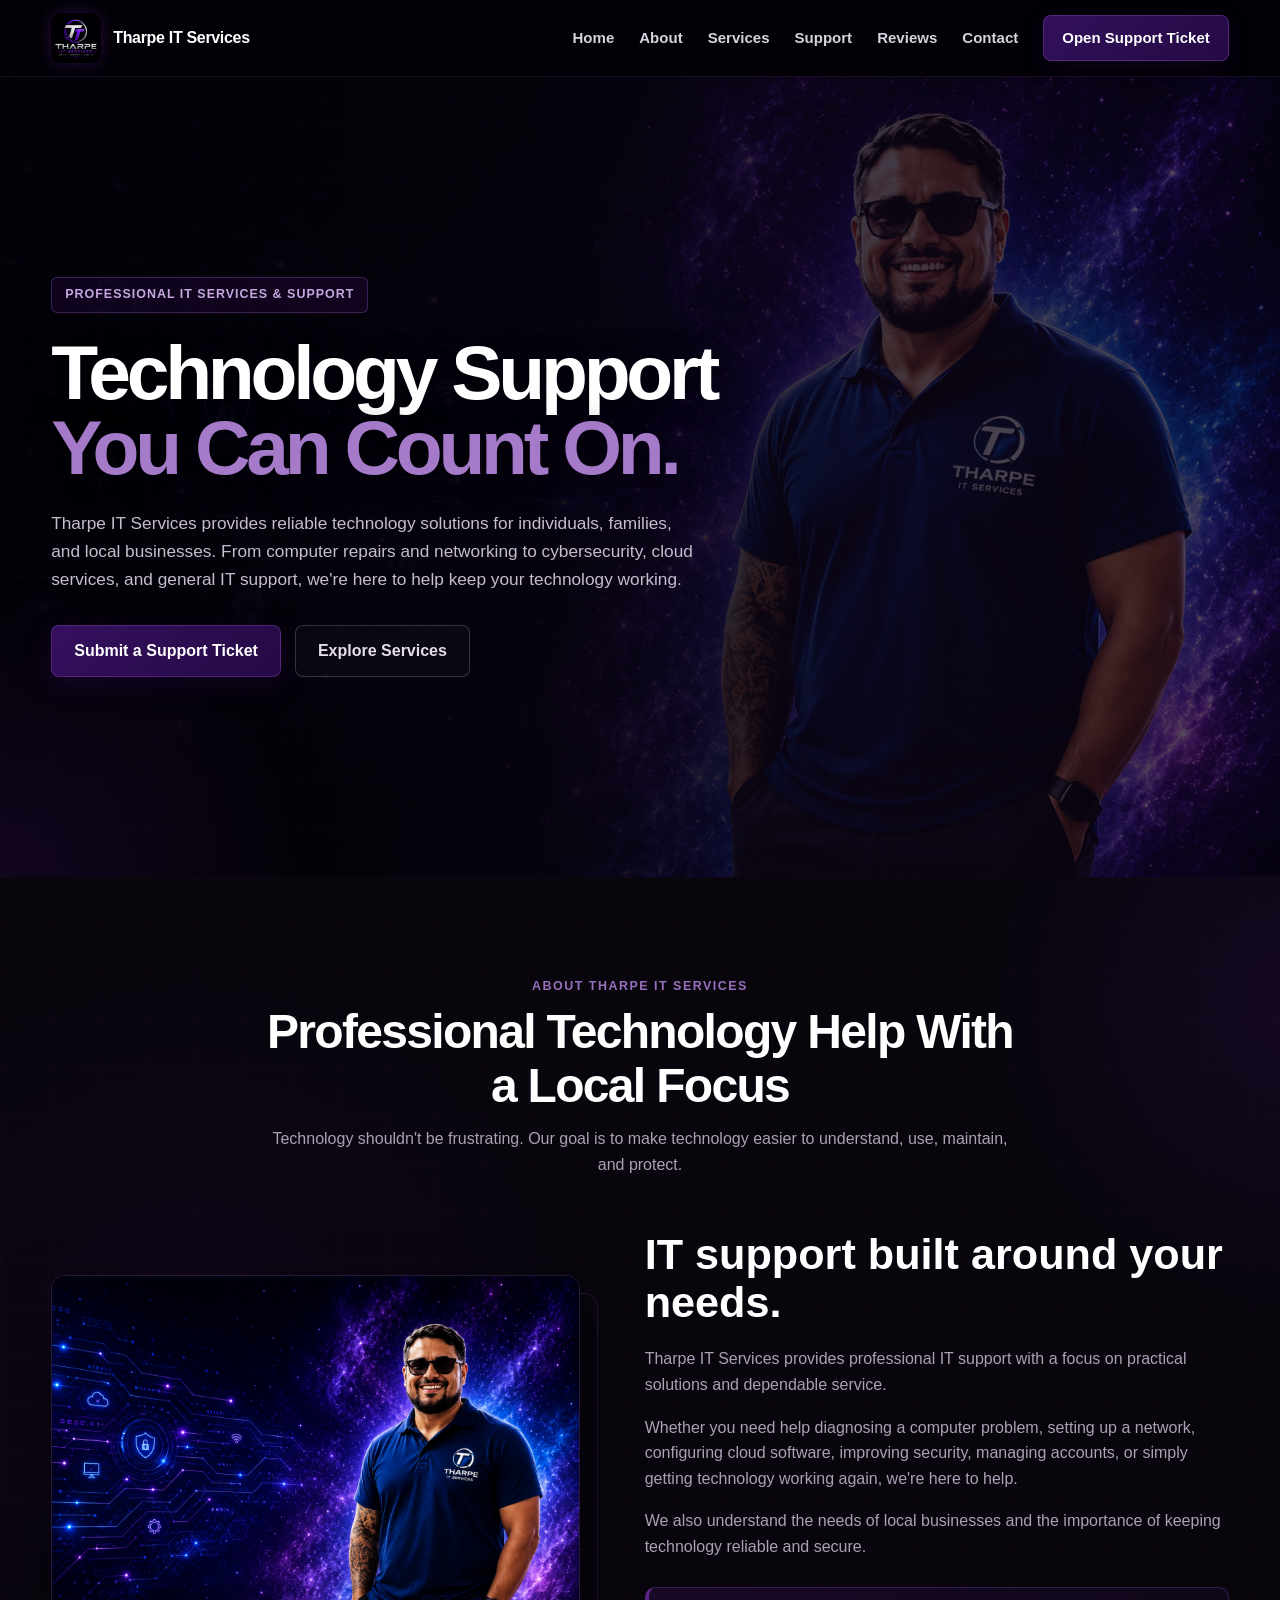
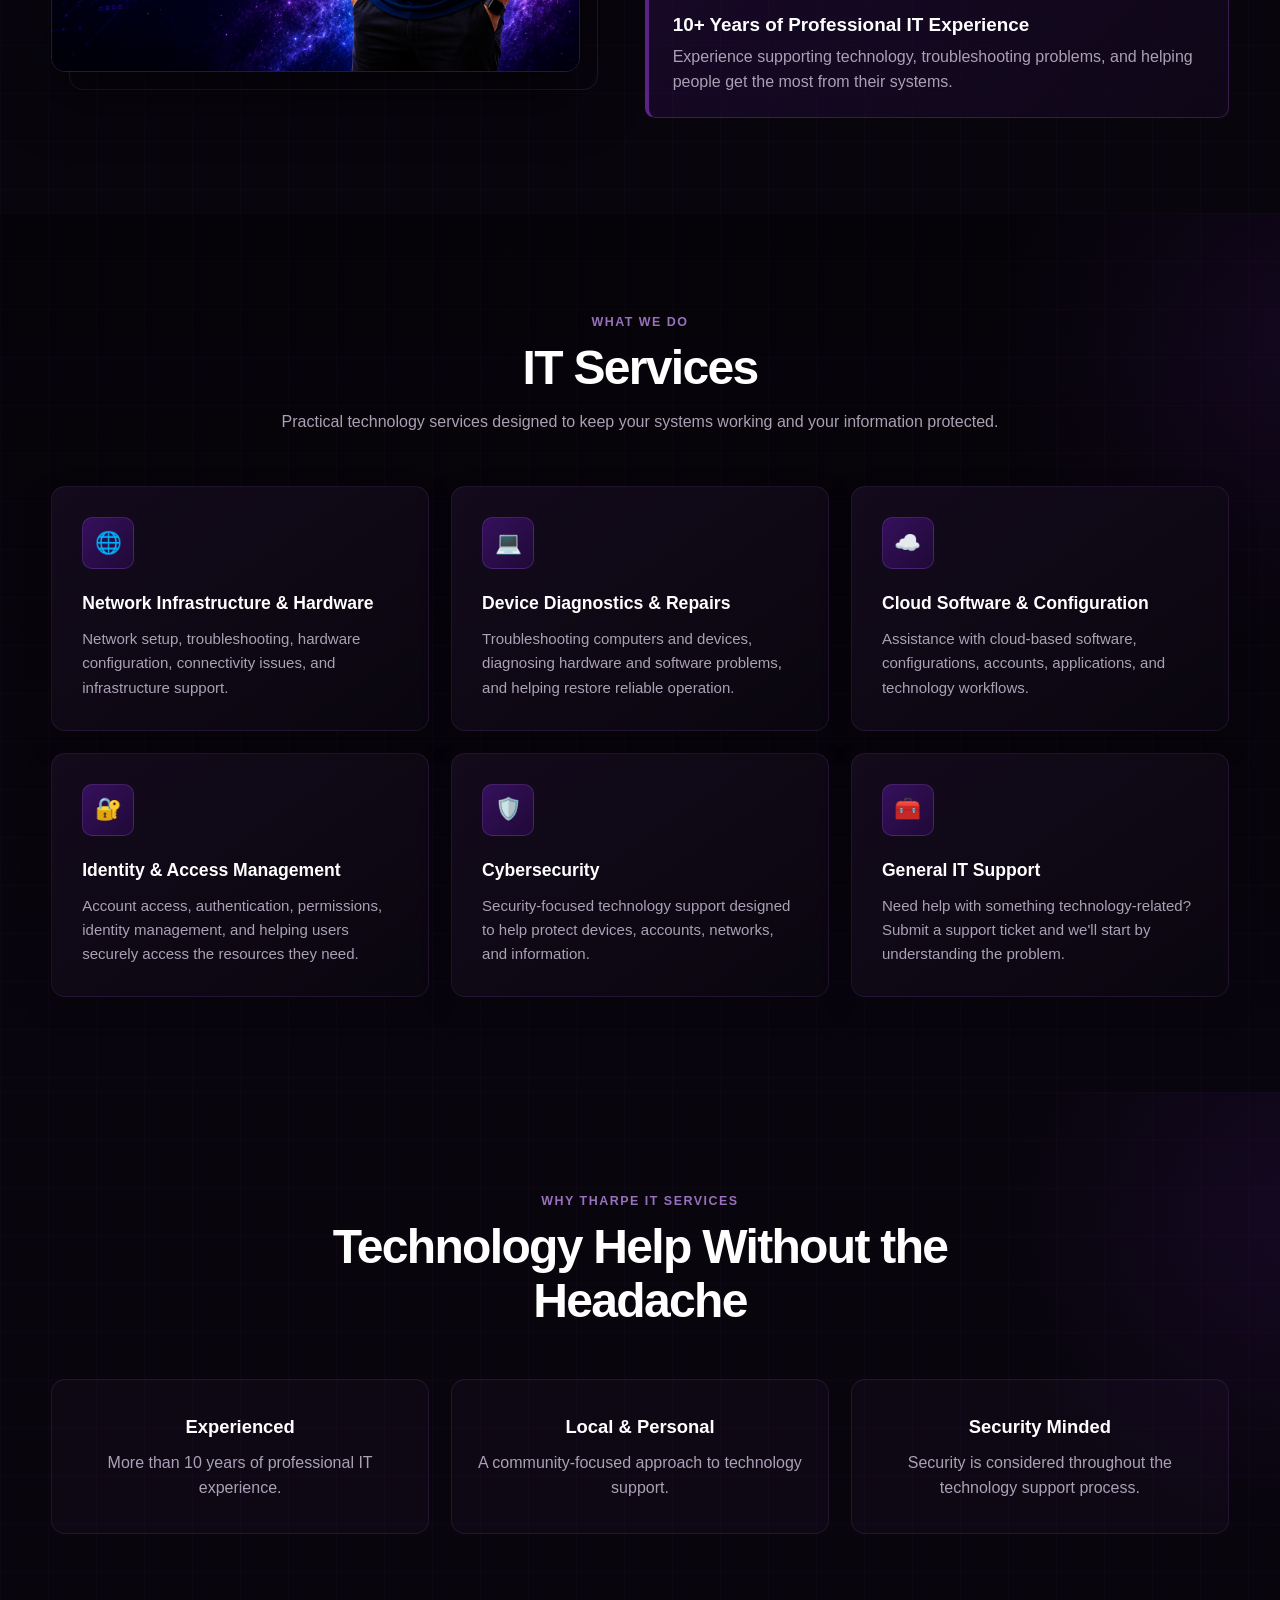
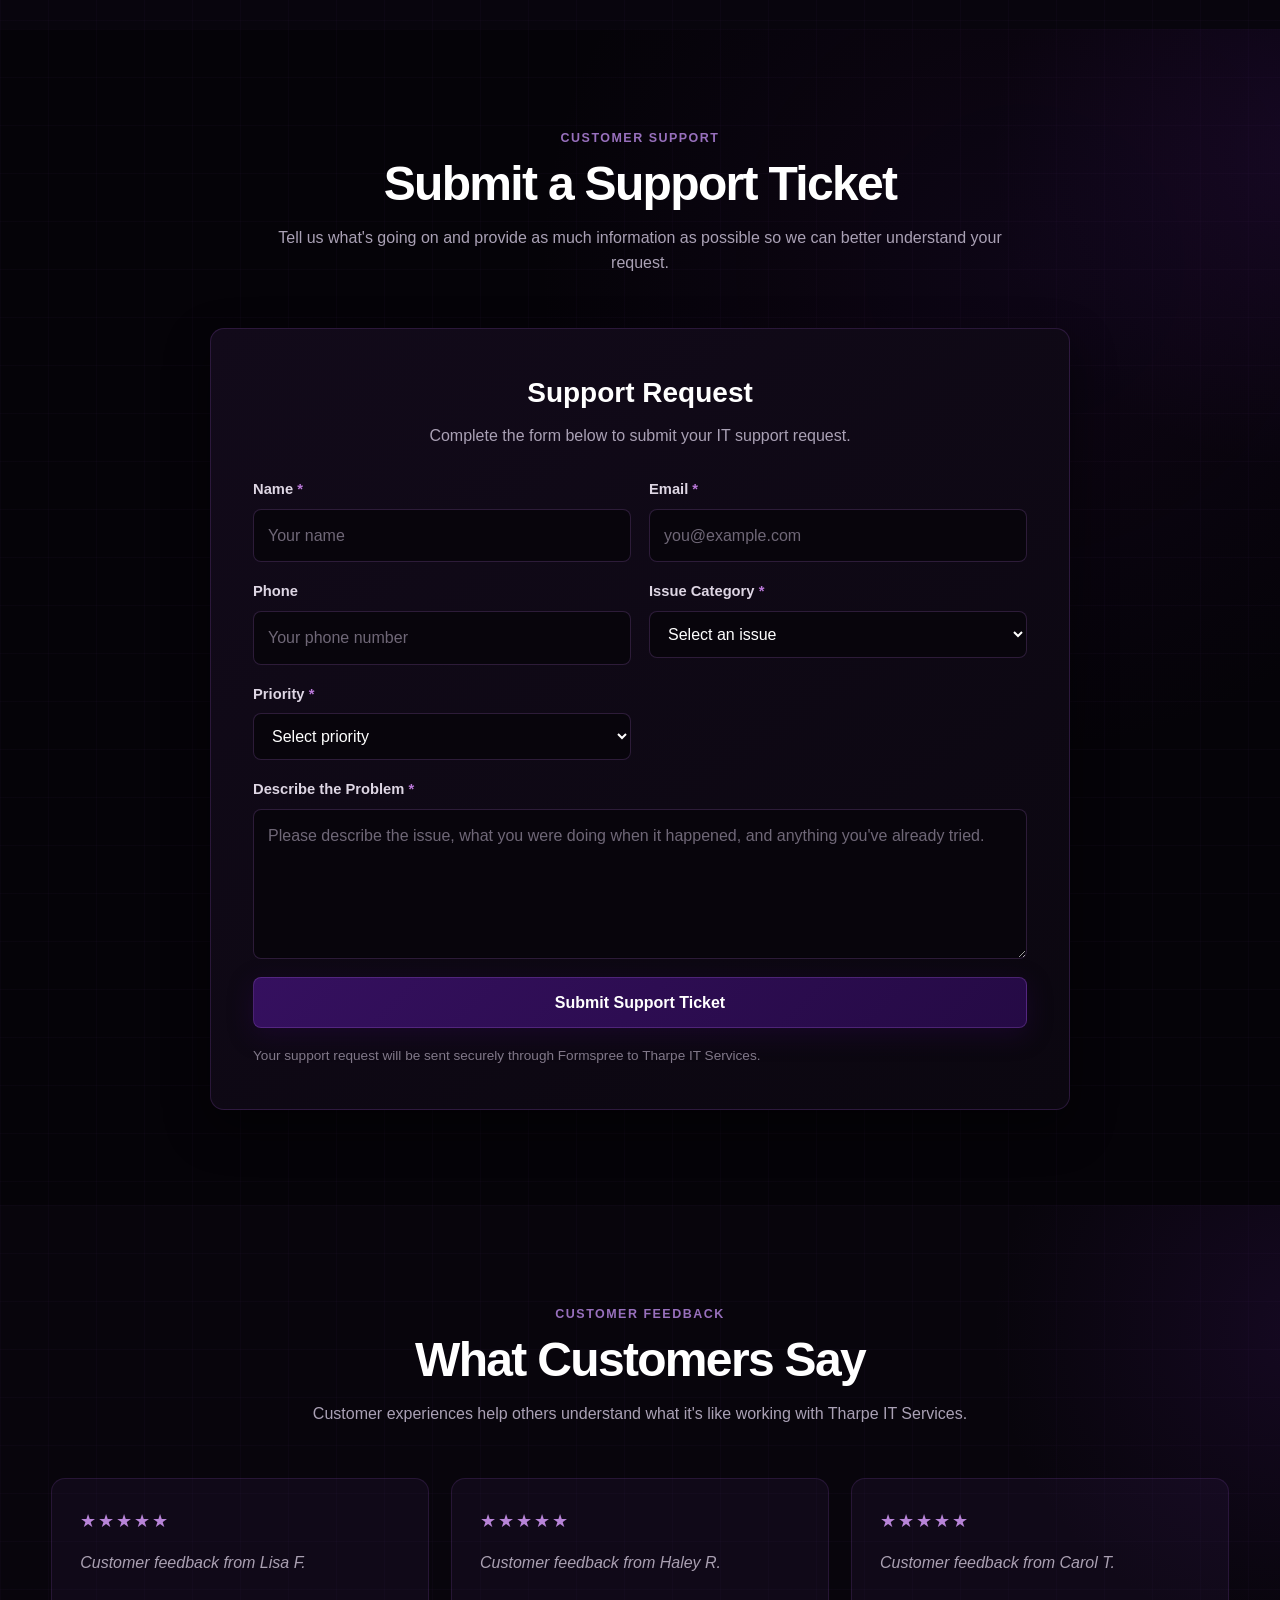
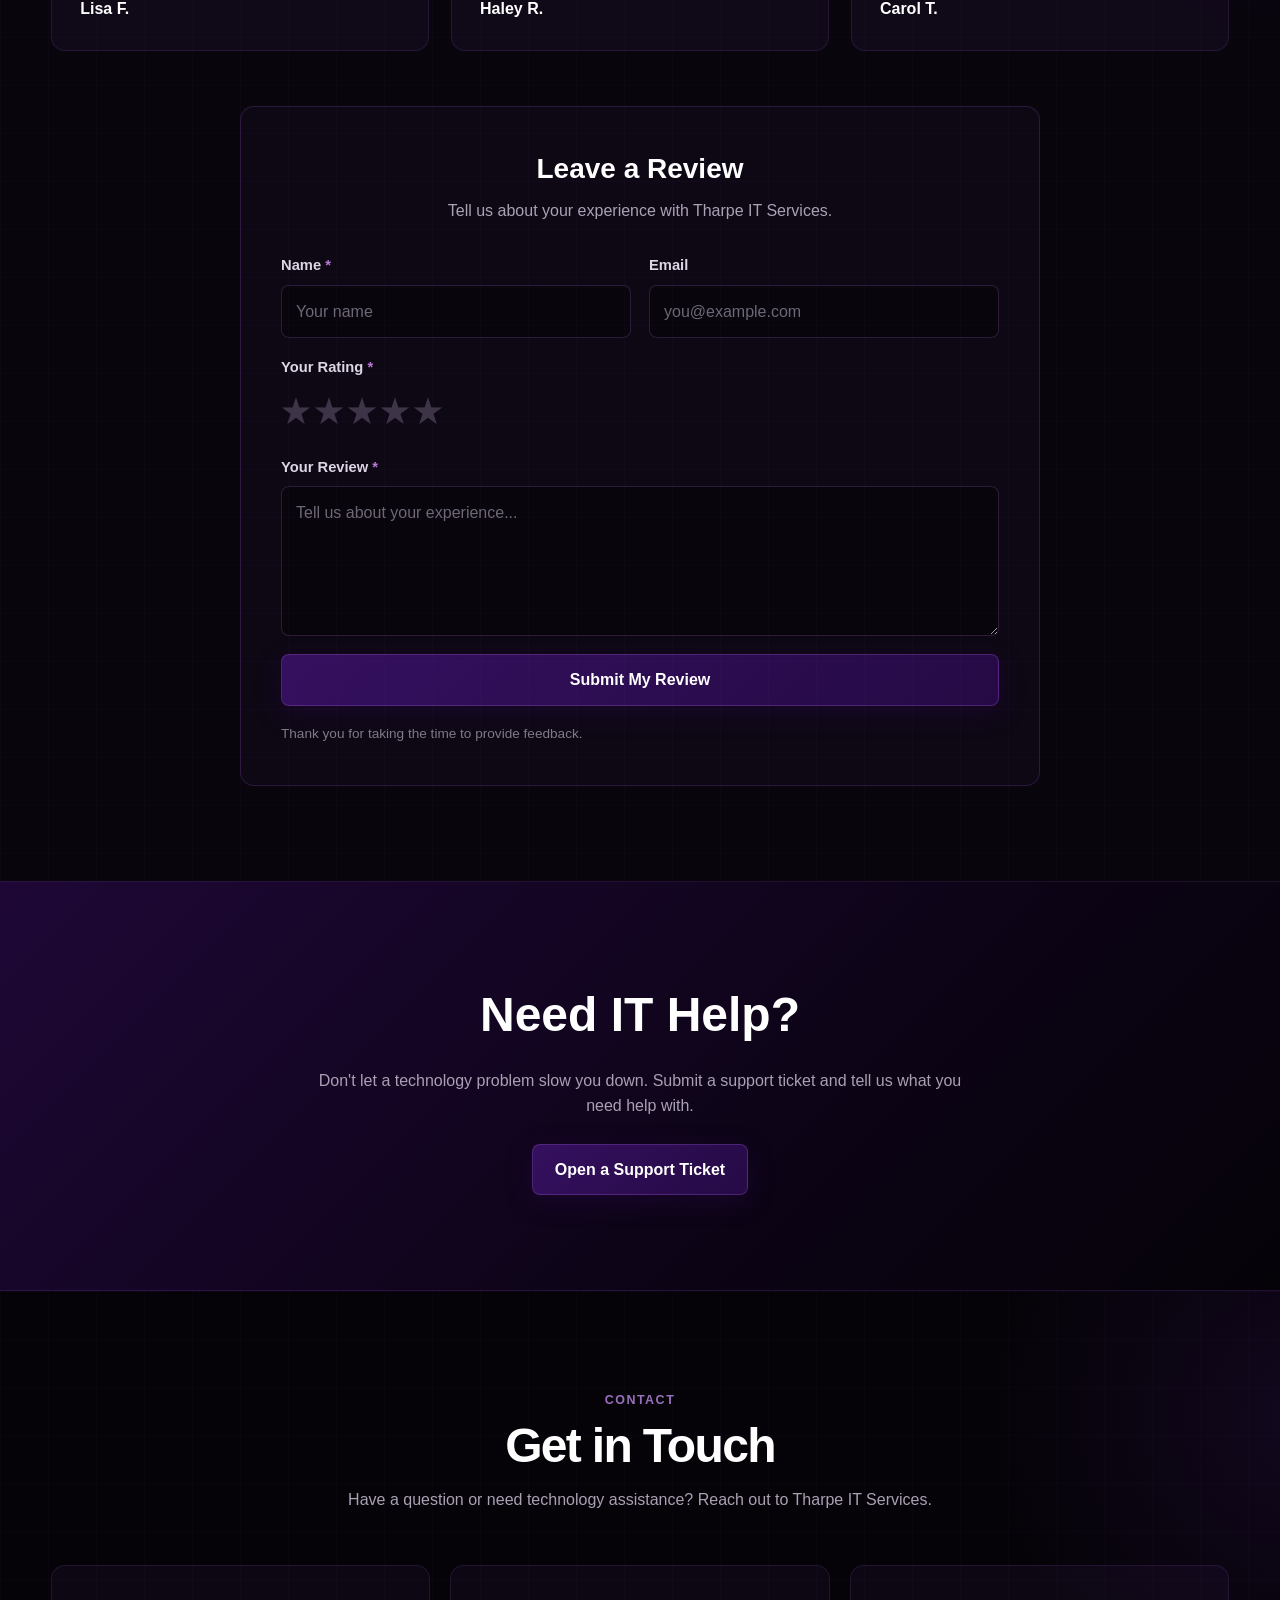
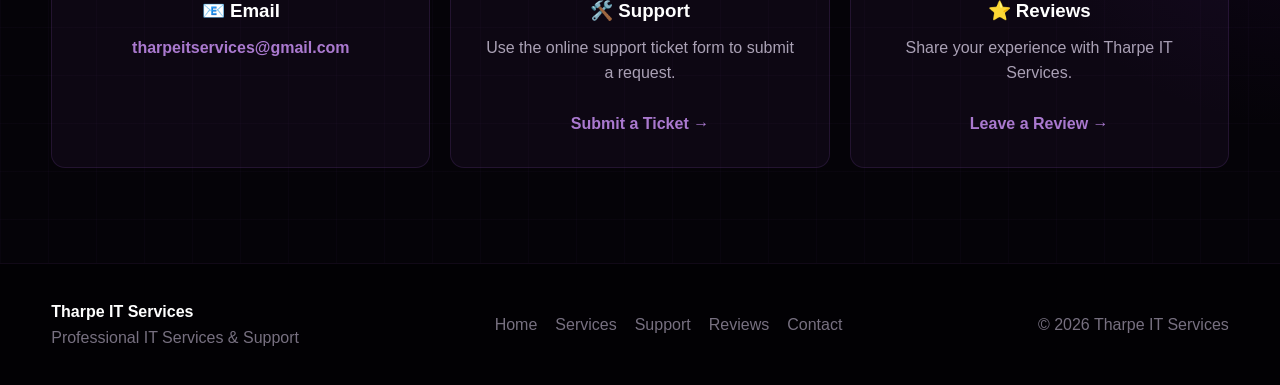
<file: index.html>
<!DOCTYPE html>
<html lang="en">
<head>
<meta charset="UTF-8">
<meta name="viewport" content="width=device-width, initial-scale=1.0">

<title>Tharpe IT Services | Professional IT Support & Solutions</title>

<meta
    name="description"
    content="Tharpe IT Services provides professional IT support, network infrastructure, device repair, cloud configuration, identity and access management, cybersecurity, and general technology support."
>

<meta name="author" content="Tharpe IT Services">

<style>

/* =========================================================
   THARPE IT SERVICES
   DEEP PURPLE / BLACK NEON TECH THEME
========================================================= */

:root {
    --black: #030207;
    --black-2: #08050d;
    --black-3: #0d0814;

    --panel: #100a18;
    --panel-2: #150d20;

    /* Dark purple — intentionally NOT bright */
    --purple: #35105f;
    --purple-hover: #49187a;
    --purple-dark: #21083e;
    --purple-deep: #160528;

    /* Used sparingly for borders/text */
    --purple-accent: #8c52c9;
    --purple-soft: #a77bd1;

    --white: #ffffff;
    --text: #e9e4ef;
    --muted: #aaa1b5;

    --border: rgba(139, 82, 201, 0.22);
    --border-strong: rgba(139, 82, 201, 0.42);

    --success: #52c78d;
    --danger: #ff6b7a;
    --warning: #f5b942;

    --radius: 14px;

    --shadow:
        0 18px 45px rgba(0,0,0,.45);

    --purple-shadow:
        0 0 25px rgba(75, 24, 122, .22);
}

/* =========================================================
   RESET
========================================================= */

* {
    margin: 0;
    padding: 0;
    box-sizing: border-box;
}

html {
    scroll-behavior: smooth;
    scroll-padding-top: 80px;
}

body {
    font-family:
        Inter,
        -apple-system,
        BlinkMacSystemFont,
        "Segoe UI",
        Roboto,
        Arial,
        sans-serif;

    line-height: 1.6;
    color: var(--text);
    background: var(--black);
    overflow-x: hidden;
}

img {
    display: block;
    max-width: 100%;
}

a {
    color: inherit;
    text-decoration: none;
}

button,
input,
textarea,
select {
    font: inherit;
}

button {
    cursor: pointer;
}

.container {
    width: min(1180px, 92%);
    margin: 0 auto;
}

/* =========================================================
   GLOBAL TECH BACKGROUND
========================================================= */

.tech-background {
    position: relative;
    overflow: hidden;
}

.tech-background::before {
    content: "";
    position: absolute;
    inset: 0;

    background-image:
        linear-gradient(rgba(120, 63, 170, .035) 1px, transparent 1px),
        linear-gradient(90deg, rgba(120, 63, 170, .035) 1px, transparent 1px);

    background-size: 48px 48px;
    pointer-events: none;
}

.tech-background::after {
    content: "";
    position: absolute;
    width: 650px;
    height: 650px;
    border-radius: 50%;

    right: -350px;
    top: -200px;

    background:
        radial-gradient(
            circle,
            rgba(80, 25, 130, .18),
            transparent 68%
        );

    pointer-events: none;
}

/* =========================================================
   HEADER / NAVIGATION
========================================================= */

header {
    position: sticky;
    top: 0;
    z-index: 1000;

    background: rgba(3, 2, 7, .93);
    backdrop-filter: blur(18px);

    border-bottom: 1px solid rgba(130, 70, 180, .16);
}

.nav {
    min-height: 76px;

    display: flex;
    align-items: center;
    justify-content: space-between;

    gap: 30px;
}

.brand {
    display: flex;
    align-items: center;
    gap: 12px;

    color: white;
    font-weight: 800;
    letter-spacing: -.02em;
}

.brand img {
    width: 50px;
    height: 50px;

    object-fit: contain;

    border-radius: 10px;

    filter:
        drop-shadow(0 0 8px rgba(91, 32, 145, .4));
}

.nav-links {
    list-style: none;

    display: flex;
    align-items: center;

    gap: 25px;
}

.nav-links a {
    color: #d8d1df;

    font-size: .94rem;
    font-weight: 600;

    transition: .2s ease;
}

.nav-links a:hover {
    color: var(--purple-soft);
}

.nav-cta {
    display: inline-flex;

    padding: 10px 18px;

    border-radius: 8px;

    color: white !important;

    background:
        linear-gradient(
            135deg,
            #32105a,
            #250a45
        );

    border: 1px solid rgba(147, 86, 201, .35);

    box-shadow:
        0 5px 20px rgba(36, 7, 67, .35);
}

.nav-cta:hover {
    background:
        linear-gradient(
            135deg,
            #41146f,
            #2d0b50
        );
}

.menu-toggle {
    display: none;

    border: 1px solid var(--border);

    color: white;
    background: #100917;

    width: 44px;
    height: 42px;

    border-radius: 8px;

    font-size: 1.4rem;
}

/* =========================================================
   HERO
========================================================= */

.hero {
    position: relative;

    min-height: 690px;

    display: flex;
    align-items: center;

    overflow: hidden;

    color: white;

    background:
        linear-gradient(
            90deg,
            rgba(2, 1, 5, .98) 0%,
            rgba(6, 3, 11, .95) 42%,
            rgba(13, 5, 22, .78) 68%,
            rgba(10, 3, 17, .68) 100%
        ),
        url("hero.png") center right / cover no-repeat;
}

/* tech grid */

.hero::before {
    content: "";
    position: absolute;
    inset: 0;

    background-image:
        linear-gradient(
            rgba(121, 62, 168, .04) 1px,
            transparent 1px
        ),
        linear-gradient(
            90deg,
            rgba(121, 62, 168, .04) 1px,
            transparent 1px
        );

    background-size: 50px 50px;

    mask-image:
        linear-gradient(
            90deg,
            black,
            transparent 80%
        );
}

/* purple glow */

.hero::after {
    content: "";
    position: absolute;

    width: 600px;
    height: 600px;

    left: -300px;
    bottom: -300px;

    border-radius: 50%;

    background:
        radial-gradient(
            circle,
            rgba(75, 21, 120, .22),
            transparent 70%
        );

    pointer-events: none;
}

.hero .container {
    position: relative;
    z-index: 2;
}

.hero-content {
    width: min(700px, 100%);

    padding: 105px 0;
}

.hero-badge {
    display: inline-flex;
    align-items: center;

    margin-bottom: 22px;

    padding: 7px 13px;

    border-radius: 6px;

    border: 1px solid rgba(147, 91, 194, .35);

    background: rgba(54, 15, 91, .25);

    color: #c5a8df;

    font-size: .78rem;
    font-weight: 800;

    letter-spacing: .08em;
    text-transform: uppercase;
}

.hero h1 {
    max-width: 680px;

    font-size: clamp(3rem, 6vw, 5.4rem);
    line-height: .98;

    letter-spacing: -.055em;

    margin-bottom: 25px;

    text-shadow:
        0 5px 30px rgba(0,0,0,.5);
}

.hero h1 span {
    color: #a47ac9;
}

.hero p {
    max-width: 650px;

    margin-bottom: 32px;

    color: #c6bdcd;

    font-size: 1.08rem;
}

.hero-buttons {
    display: flex;
    flex-wrap: wrap;
    gap: 14px;
}

/* =========================================================
   BUTTONS
========================================================= */

.btn {
    display: inline-flex;

    justify-content: center;
    align-items: center;

    min-height: 48px;

    padding: 12px 22px;

    border-radius: 8px;

    border: 1px solid transparent;

    font-weight: 750;

    transition:
        transform .2s ease,
        background .2s ease,
        border-color .2s ease,
        box-shadow .2s ease;
}

.btn:hover {
    transform: translateY(-2px);
}

/* DARK PURPLE BUTTON */

.btn-primary,
.btn-blue {

    color: white;

    background:
        linear-gradient(
            135deg,
            #35105f,
            #250a45
        );

    border-color:
        rgba(144, 82, 196, .35);

    box-shadow:
        0 7px 24px rgba(41, 9, 73, .38);
}

.btn-primary:hover,
.btn-blue:hover {

    background:
        linear-gradient(
            135deg,
            #471775,
            #301050
        );

    border-color:
        rgba(159, 101, 207, .55);

    box-shadow:
        0 9px 28px rgba(54, 14, 92, .48);
}

/* SECONDARY BUTTON */

.btn-outline {

    color: #e5ddea;

    background:
        rgba(255,255,255,.025);

    border-color:
        rgba(255,255,255,.18);
}

.btn-outline:hover {

    background:
        rgba(87, 32, 126, .14);

    border-color:
        rgba(150, 91, 198, .4);
}

/* =========================================================
   SECTIONS
========================================================= */

section {
    position: relative;

    padding: 95px 0;
}

.section-heading {
    position: relative;
    z-index: 2;

    max-width: 750px;

    margin:
        0 auto
        52px;

    text-align: center;
}

.section-heading span {
    display: inline-block;

    color: #9870bd;

    font-size: .78rem;
    font-weight: 800;

    text-transform: uppercase;

    letter-spacing: .12em;

    margin-bottom: 8px;
}

.section-heading h2 {
    margin-bottom: 14px;

    color: white;

    font-size: clamp(2rem, 4vw, 3rem);
    line-height: 1.12;

    letter-spacing: -.035em;
}

.section-heading p {
    color: var(--muted);
}

/* =========================================================
   ABOUT
========================================================= */

.about {

    background:
        radial-gradient(
            circle at 15% 50%,
            rgba(56, 15, 91, .14),
            transparent 32%
        ),
        var(--black-2);
}

.about-grid {
    position: relative;
    z-index: 2;

    display: grid;

    grid-template-columns:
        .95fr 1.05fr;

    gap: 65px;

    align-items: center;
}

.about-image {
    position: relative;
}

.about-image::before {
    content: "";

    position: absolute;

    inset: 18px -18px -18px 18px;

    border:
        1px solid
        rgba(126, 69, 170, .25);

    border-radius: var(--radius);

    z-index: 0;
}

.about-image img {

    position: relative;
    z-index: 1;

    width: 100%;

    border-radius: var(--radius);

    border:
        1px solid
        rgba(134, 77, 181, .25);

    box-shadow:
        0 25px 55px rgba(0,0,0,.55);
}

.about-text h2 {

    margin-bottom: 20px;

    color: white;

    font-size: clamp(2rem, 4vw, 2.7rem);

    line-height: 1.12;
}

.about-text p {

    margin-bottom: 17px;

    color: var(--muted);
}

.experience-box {

    margin-top: 27px;

    padding: 22px 24px;

    background:
        linear-gradient(
            135deg,
            rgba(54, 16, 89, .34),
            rgba(17, 8, 26, .75)
        );

    border:
        1px solid
        rgba(139, 78, 187, .3);

    border-left:
        4px solid
        #5c2387;

    border-radius: 10px;
}

.experience-box strong {

    display: block;

    margin-bottom: 4px;

    color: white;

    font-size: 1.18rem;
}

.experience-box span {
    color: #aaa1b4;
}

/* =========================================================
   SERVICES
========================================================= */

.services {

    background:
        linear-gradient(
            180deg,
            #050308,
            #09050e
        );
}

.services-grid {

    position: relative;
    z-index: 2;

    display: grid;

    grid-template-columns:
        repeat(3, 1fr);

    gap: 22px;
}

.service-card {

    padding: 30px;

    border-radius: var(--radius);

    border:
        1px solid
        rgba(126, 71, 169, .17);

    background:
        linear-gradient(
            145deg,
            rgba(20, 11, 29, .96),
            rgba(10, 6, 15, .96)
        );

    box-shadow:
        0 12px 30px
        rgba(0,0,0,.2);

    transition:
        transform .25s ease,
        border-color .25s ease,
        box-shadow .25s ease;
}

.service-card:hover {

    transform:
        translateY(-6px);

    border-color:
        rgba(137, 78, 183, .42);

    box-shadow:
        0 18px 40px
        rgba(0,0,0,.4),
        0 0 25px
        rgba(64, 20, 99, .13);
}

.service-icon {

    width: 52px;
    height: 52px;

    display: grid;

    place-items: center;

    margin-bottom: 20px;

    border-radius: 10px;

    background:
        linear-gradient(
            135deg,
            #35105c,
            #1f0936
        );

    border:
        1px solid
        rgba(139, 82, 185, .3);

    font-size: 1.35rem;
}

.service-card h3 {

    margin-bottom: 10px;

    color: white;

    font-size: 1.1rem;
}

.service-card p {

    color: var(--muted);

    font-size: .94rem;
}

/* =========================================================
   WHY US
========================================================= */

.why {
    background: var(--black-2);
}

.why-grid {

    display: grid;

    grid-template-columns:
        repeat(3, 1fr);

    gap: 22px;
}

.why-card {

    padding: 32px 25px;

    text-align: center;

    border-radius: var(--radius);

    border:
        1px solid
        rgba(129, 72, 172, .19);

    background:
        #0e0815;
}

.why-card strong {

    display: block;

    margin-bottom: 8px;

    color: white;

    font-size: 1.15rem;
}

.why-card p {
    color: var(--muted);
}

/* =========================================================
   SUPPORT
========================================================= */

.support {

    background:
        radial-gradient(
            circle at 80% 20%,
            rgba(65, 18, 102, .15),
            transparent 35%
        ),
        #050308;
}

.form-card {

    position: relative;
    z-index: 2;

    max-width: 860px;

    margin: auto;

    padding: 42px;

    border-radius: var(--radius);

    border:
        1px solid
        rgba(132, 74, 177, .25);

    background:
        linear-gradient(
            145deg,
            #120a1a,
            #0b0710
        );

    box-shadow:
        var(--shadow);
}

.form-intro {

    text-align: center;

    margin-bottom: 30px;
}

.form-intro h3 {

    margin-bottom: 7px;

    color: white;

    font-size: 1.75rem;
}

.form-intro p {
    color: var(--muted);
}

.form-grid {

    display: grid;

    grid-template-columns:
        1fr 1fr;

    gap: 18px;
}

.form-group {

    display: flex;

    flex-direction: column;

    gap: 7px;
}

.form-group.full {
    grid-column: 1 / -1;
}

label {

    color: #ded6e4;

    font-weight: 700;

    font-size: .92rem;
}

input,
textarea,
select {

    width: 100%;

    padding: 13px 14px;

    color: white;

    background:
        #08050c;

    border:
        1px solid
        rgba(130, 83, 163, .3);

    border-radius: 8px;

    outline: none;

    transition: .2s ease;
}

input::placeholder,
textarea::placeholder {

    color: #6f6777;
}

select option {

    color: white;

    background:
        #0b0710;
}

input:focus,
textarea:focus,
select:focus {

    border-color:
        #6c3494;

    box-shadow:
        0 0 0 3px
        rgba(87, 33, 126, .16);
}

textarea {

    min-height: 150px;

    resize: vertical;
}

.required {
    color: #ba78d9;
}

.form-note {

    margin-top: 10px;

    color: #817889;

    font-size: .85rem;
}

/* =========================================================
   REVIEWS
========================================================= */

.reviews {

    background:
        #08050c;
}

.reviews-grid {

    display: grid;

    grid-template-columns:
        repeat(3, 1fr);

    gap: 22px;

    margin-bottom: 55px;
}

.review-card {

    padding: 28px;

    border-radius: var(--radius);

    border:
        1px solid
        rgba(131, 74, 175, .2);

    background:
        #100918;
}

.stars {

    margin-bottom: 15px;

    color: #b884d8;

    letter-spacing: 2px;

    font-size: 1.1rem;
}

.review-card p {

    margin-bottom: 20px;

    color: #aaa0b2;

    font-style: italic;
}

.reviewer {

    color: white;

    font-weight: 800;
}

.review-form {

    max-width: 800px;

    margin: auto;

    padding: 40px;

    border-radius: var(--radius);

    border:
        1px solid
        rgba(133, 75, 177, .25);

    background:
        #0e0815;
}

.rating-input {

    display: flex;

    flex-direction: row-reverse;

    justify-content: flex-end;

    gap: 4px;
}

.rating-input input {
    display: none;
}

.rating-input label {

    color: #3e3447;

    cursor: pointer;

    font-size: 2rem;

    transition: .15s ease;
}

.rating-input label:hover,
.rating-input label:hover ~ label,
.rating-input input:checked ~ label {

    color: #a56dcc;
}

/* =========================================================
   CTA
========================================================= */

.cta {

    text-align: center;

    background:
        linear-gradient(
            135deg,
            #1e0736,
            #0d0417 60%,
            #050208
        );

    border-top:
        1px solid
        rgba(132, 73, 177, .18);

    border-bottom:
        1px solid
        rgba(132, 73, 177, .18);
}

.cta h2 {

    margin-bottom: 14px;

    color: white;

    font-size:
        clamp(2rem, 4vw, 3rem);
}

.cta p {

    max-width: 680px;

    margin:
        0 auto 25px;

    color: #aaa0b3;
}

/* =========================================================
   CONTACT
========================================================= */

.contact {

    background:
        #050308;
}

.contact-grid {

    display: grid;

    grid-template-columns:
        repeat(3, 1fr);

    gap: 20px;
}

.contact-card {

    padding: 30px;

    text-align: center;

    border-radius: var(--radius);

    border:
        1px solid
        rgba(130, 74, 173, .19);

    background:
        #0d0713;
}

.contact-card h3 {

    margin-bottom: 9px;

    color: white;
}

.contact-card p {

    color: var(--muted);
}

.contact-card a {

    color: #aa79cf;

    font-weight: 700;
}

.contact-card a:hover {

    color: #c39ae1;
}

/* =========================================================
   FOOTER
========================================================= */

footer {

    padding: 35px 0;

    color: #777080;

    background:
        #020104;

    border-top:
        1px solid
        rgba(117, 65, 155, .13);
}

.footer-inner {

    display: flex;

    align-items: center;

    justify-content: space-between;

    gap: 20px;
}

.footer-brand {

    color: white;

    font-weight: 800;
}

.footer-links {

    display: flex;

    gap: 18px;
}

.footer-links a:hover {

    color: #ad7cd0;
}

/* =========================================================
   RESPONSIVE
========================================================= */

@media (max-width: 900px) {

    .services-grid,
    .reviews-grid,
    .why-grid,
    .contact-grid {

        grid-template-columns:
            repeat(2, 1fr);
    }

    .about-grid {

        grid-template-columns: 1fr;

        gap: 45px;
    }

    .nav-links {

        display: none;

        position: absolute;

        top: 76px;
        left: 0;

        width: 100%;

        padding: 24px;

        flex-direction: column;

        background:
            rgba(5, 3, 8, .98);

        border-bottom:
            1px solid
            var(--border);
    }

    .nav-links.active {
        display: flex;
    }

    .menu-toggle {
        display: grid;
        place-items: center;
    }

}

@media (max-width: 650px) {

    section {
        padding: 70px 0;
    }

    .hero {

        min-height: 650px;

        background:
            linear-gradient(
                rgba(2,1,5,.87),
                rgba(3,1,6,.95)
            ),
            url("hero.png")
            center / cover no-repeat;
    }

    .hero-content {

        padding:
            80px 0;

        text-align: center;
    }

    .hero h1 {

        font-size:
            clamp(2.7rem, 13vw, 4rem);
    }

    .hero-buttons {

        flex-direction: column;
    }

    .btn {
        width: 100%;
    }

    .services-grid,
    .reviews-grid,
    .why-grid,
    .contact-grid,
    .form-grid {

        grid-template-columns: 1fr;
    }

    .form-group.full {
        grid-column: auto;
    }

    .form-card,
    .review-form {

        padding:
            26px 20px;
    }

    .footer-inner {

        flex-direction: column;

        text-align: center;
    }

    .footer-links {

        flex-wrap: wrap;

        justify-content: center;
    }

}

/* =========================================================
   ACCESSIBILITY
========================================================= */

:focus-visible {

    outline:
        2px solid
        #8954ae;

    outline-offset:
        3px;
}

::selection {

    background:
        #3d135f;

    color: white;
}

</style>
</head>

<body>

<!-- ======================================================
     HEADER
====================================================== -->

<header>

<div class="container nav">

    <a href="#home" class="brand">

        <img
            src="logo.png"
            alt="Tharpe IT Services logo"
        >

        <span>
            Tharpe IT Services
        </span>

    </a>


    <button
        class="menu-toggle"
        id="menuToggle"
        aria-label="Open navigation menu"
        aria-expanded="false"
    >
        ☰
    </button>


    <nav>

        <ul
            class="nav-links"
            id="navLinks"
        >

            <li>
                <a href="#home">
                    Home
                </a>
            </li>

            <li>
                <a href="#about">
                    About
                </a>
            </li>

            <li>
                <a href="#services">
                    Services
                </a>
            </li>

            <li>
                <a href="#support">
                    Support
                </a>
            </li>

            <li>
                <a href="#reviews">
                    Reviews
                </a>
            </li>

            <li>
                <a href="#contact">
                    Contact
                </a>
            </li>

            <li>
                <a
                    href="#support"
                    class="nav-cta"
                >
                    Open Support Ticket
                </a>
            </li>

        </ul>

    </nav>

</div>

</header>


<main>

<!-- ======================================================
     HERO
====================================================== -->

<section
    class="hero"
    id="home"
>

<div class="container">

<div class="hero-content">

    <span class="hero-badge">
        Professional IT Services & Support
    </span>

    <h1>
        Technology Support
        <span>You Can Count On.</span>
    </h1>

    <p>
        Tharpe IT Services provides reliable technology
        solutions for individuals, families, and local
        businesses. From computer repairs and networking
        to cybersecurity, cloud services, and general IT
        support, we're here to help keep your technology
        working.
    </p>

    <div class="hero-buttons">

        <a
            href="#support"
            class="btn btn-primary"
        >
            Submit a Support Ticket
        </a>

        <a
            href="#services"
            class="btn btn-outline"
        >
            Explore Services
        </a>

    </div>

</div>

</div>

</section>


<!-- ======================================================
     ABOUT
====================================================== -->

<section
    class="about tech-background"
    id="about"
>

<div class="container">

<div class="section-heading">

    <span>
        About Tharpe IT Services
    </span>

    <h2>
        Professional Technology Help With a Local Focus
    </h2>

    <p>
        Technology shouldn't be frustrating.
        Our goal is to make technology easier to understand,
        use, maintain, and protect.
    </p>

</div>


<div class="about-grid">

<div class="about-image">

    <img
        src="hero.png"
        alt="Tharpe IT Services"
    >

</div>


<div class="about-text">

    <h2>
        IT support built around your needs.
    </h2>

    <p>
        Tharpe IT Services provides professional IT
        support with a focus on practical solutions
        and dependable service.
    </p>

    <p>
        Whether you need help diagnosing a computer
        problem, setting up a network, configuring
        cloud software, improving security, managing
        accounts, or simply getting technology working
        again, we're here to help.
    </p>

    <p>
        We also understand the needs of local businesses
        and the importance of keeping technology reliable
        and secure.
    </p>

    <div class="experience-box">

        <strong>
            10+ Years of Professional IT Experience
        </strong>

        <span>
            Experience supporting technology,
            troubleshooting problems, and helping people
            get the most from their systems.
        </span>

    </div>

</div>

</div>

</div>

</section>


<!-- ======================================================
     SERVICES
====================================================== -->

<section
    class="services tech-background"
    id="services"
>

<div class="container">

<div class="section-heading">

    <span>
        What We Do
    </span>

    <h2>
        IT Services
    </h2>

    <p>
        Practical technology services designed to keep
        your systems working and your information protected.
    </p>

</div>


<div class="services-grid">

<article class="service-card">

    <div class="service-icon">
        🌐
    </div>

    <h3>
        Network Infrastructure & Hardware
    </h3>

    <p>
        Network setup, troubleshooting, hardware
        configuration, connectivity issues, and
        infrastructure support.
    </p>

</article>


<article class="service-card">

    <div class="service-icon">
        💻
    </div>

    <h3>
        Device Diagnostics & Repairs
    </h3>

    <p>
        Troubleshooting computers and devices,
        diagnosing hardware and software problems,
        and helping restore reliable operation.
    </p>

</article>


<article class="service-card">

    <div class="service-icon">
        ☁️
    </div>

    <h3>
        Cloud Software & Configuration
    </h3>

    <p>
        Assistance with cloud-based software,
        configurations, accounts, applications,
        and technology workflows.
    </p>

</article>


<article class="service-card">

    <div class="service-icon">
        🔐
    </div>

    <h3>
        Identity & Access Management
    </h3>

    <p>
        Account access, authentication, permissions,
        identity management, and helping users securely
        access the resources they need.
    </p>

</article>


<article class="service-card">

    <div class="service-icon">
        🛡️
    </div>

    <h3>
        Cybersecurity
    </h3>

    <p>
        Security-focused technology support designed
        to help protect devices, accounts, networks,
        and information.
    </p>

</article>


<article class="service-card">

    <div class="service-icon">
        🧰
    </div>

    <h3>
        General IT Support
    </h3>

    <p>
        Need help with something technology-related?
        Submit a support ticket and we'll start by
        understanding the problem.
    </p>

</article>

</div>

</div>

</section>


<!-- ======================================================
     WHY THARPE
====================================================== -->

<section class="why tech-background">

<div class="container">

<div class="section-heading">

    <span>
        Why Tharpe IT Services
    </span>

    <h2>
        Technology Help Without the Headache
    </h2>

</div>


<div class="why-grid">

<div class="why-card">

    <strong>
        Experienced
    </strong>

    <p>
        More than 10 years of professional
        IT experience.
    </p>

</div>


<div class="why-card">

    <strong>
        Local & Personal
    </strong>

    <p>
        A community-focused approach
        to technology support.
    </p>

</div>


<div class="why-card">

    <strong>
        Security Minded
    </strong>

    <p>
        Security is considered throughout
        the technology support process.
    </p>

</div>

</div>

</div>

</section>


<!-- ======================================================
     SUPPORT TICKET
====================================================== -->

<section
    class="support tech-background"
    id="support"
>

<div class="container">

<div class="section-heading">

    <span>
        Customer Support
    </span>

    <h2>
        Submit a Support Ticket
    </h2>

    <p>
        Tell us what's going on and provide as much
        information as possible so we can better
        understand your request.
    </p>

</div>


<div class="form-card">

<div class="form-intro">

    <h3>
        Support Request
    </h3>

    <p>
        Complete the form below to submit
        your IT support request.
    </p>

</div>


<form
    action="https://formspree.io/f/mkjgrzbz"
    method="POST"
>

<input
    type="hidden"
    name="_subject"
    value="New Tharpe IT Services Support Ticket"
>

<input
    type="hidden"
    name="form_type"
    value="Support Ticket"
>


<div class="form-grid">


<div class="form-group">

<label for="ticket-name">

    Name
    <span class="required">*</span>

</label>

<input
    type="text"
    id="ticket-name"
    name="name"
    required
    placeholder="Your name"
>

</div>


<div class="form-group">

<label for="ticket-email">

    Email
    <span class="required">*</span>

</label>

<input
    type="email"
    id="ticket-email"
    name="email"
    required
    placeholder="you@example.com"
>

</div>


<div class="form-group">

<label for="ticket-phone">
    Phone
</label>

<input
    type="tel"
    id="ticket-phone"
    name="phone"
    placeholder="Your phone number"
>

</div>


<div class="form-group">

<label for="ticket-category">

    Issue Category
    <span class="required">*</span>

</label>


<select
    id="ticket-category"
    name="issue_category"
    required
>

<option value="">
    Select an issue
</option>

<option value="Network / Internet">
    Network / Internet
</option>

<option value="Computer / Device">
    Computer / Device
</option>

<option value="Hardware">
    Hardware
</option>

<option value="Software">
    Software
</option>

<option value="Cloud Services">
    Cloud Services
</option>

<option value="Identity / Access">
    Identity / Access
</option>

<option value="Cybersecurity">
    Cybersecurity
</option>

<option value="Email">
    Email
</option>

<option value="General IT Support">
    General IT Support
</option>

<option value="Other">
    Other
</option>

</select>

</div>


<div class="form-group">

<label for="priority">

    Priority
    <span class="required">*</span>

</label>


<select
    id="priority"
    name="priority"
    required
>

<option value="">
    Select priority
</option>

<option value="Low">
    Low
</option>

<option value="Normal">
    Normal
</option>

<option value="High">
    High
</option>

<option value="Urgent">
    Urgent
</option>

</select>

</div>


<div class="form-group full">

<label for="description">

    Describe the Problem
    <span class="required">*</span>

</label>

<textarea
    id="description"
    name="description"
    required
    placeholder="Please describe the issue, what you were doing when it happened, and anything you've already tried."
></textarea>

</div>


<div class="form-group full">

<button
    type="submit"
    class="btn btn-blue"
>

    Submit Support Ticket

</button>

<p class="form-note">

    Your support request will be sent securely
    through Formspree to Tharpe IT Services.

</p>

</div>


</div>

</form>

</div>

</div>

</section>


<!-- ======================================================
     REVIEWS
====================================================== -->

<section
    class="reviews tech-background"
    id="reviews"
>

<div class="container">


<div class="section-heading">

    <span>
        Customer Feedback
    </span>

    <h2>
        What Customers Say
    </h2>

    <p>
        Customer experiences help others understand
        what it's like working with Tharpe IT Services.
    </p>

</div>


<div class="reviews-grid">


<article class="review-card">

<div class="stars">
    ★★★★★
</div>

<p>
    Customer feedback from Lisa F.
</p>

<div class="reviewer">
    Lisa F.
</div>

</article>


<article class="review-card">

<div class="stars">
    ★★★★★
</div>

<p>
    Customer feedback from Haley R.
</p>

<div class="reviewer">
    Haley R.
</div>

</article>


<article class="review-card">

<div class="stars">
    ★★★★★
</div>

<p>
    Customer feedback from Carol T.
</p>

<div class="reviewer">
    Carol T.
</div>

</article>


</div>


<!-- REVIEW SUBMISSION -->


<div class="review-form">

<div class="form-intro">

<h3>
    Leave a Review
</h3>

<p>
    Tell us about your experience
    with Tharpe IT Services.
</p>

</div>


<form
    action="https://formspree.io/f/mkjgrzbz"
    method="POST"
>

<input
    type="hidden"
    name="_subject"
    value="New Tharpe IT Services Customer Review"
>

<input
    type="hidden"
    name="form_type"
    value="Customer Review"
>


<div class="form-grid">


<div class="form-group">

<label for="review-name">

    Name
    <span class="required">*</span>

</label>

<input
    type="text"
    id="review-name"
    name="name"
    required
    placeholder="Your name"
>

</div>


<div class="form-group">

<label for="review-email">
    Email
</label>

<input
    type="email"
    id="review-email"
    name="email"
    placeholder="you@example.com"
>

</div>


<div class="form-group full">

<label>

    Your Rating
    <span class="required">*</span>

</label>


<div class="rating-input">


<input
    type="radio"
    id="star5"
    name="rating"
    value="5"
    required
>

<label
    for="star5"
    title="5 stars"
>
    ★
</label>


<input
    type="radio"
    id="star4"
    name="rating"
    value="4"
>

<label
    for="star4"
    title="4 stars"
>
    ★
</label>


<input
    type="radio"
    id="star3"
    name="rating"
    value="3"
>

<label
    for="star3"
    title="3 stars"
>
    ★
</label>


<input
    type="radio"
    id="star2"
    name="rating"
    value="2"
>

<label
    for="star2"
    title="2 stars"
>
    ★
</label>


<input
    type="radio"
    id="star1"
    name="rating"
    value="1"
>

<label
    for="star1"
    title="1 star"
>
    ★
</label>


</div>

</div>


<div class="form-group full">

<label for="review">

    Your Review
    <span class="required">*</span>

</label>

<textarea
    id="review"
    name="review"
    required
    placeholder="Tell us about your experience..."
></textarea>

</div>


<div class="form-group full">

<button
    type="submit"
    class="btn btn-blue"
>

    Submit My Review

</button>

<p class="form-note">

    Thank you for taking the time
    to provide feedback.

</p>

</div>


</div>

</form>

</div>

</div>

</section>


<!-- ======================================================
     CTA
====================================================== -->

<section class="cta">

<div class="container">

<h2>
    Need IT Help?
</h2>

<p>
    Don't let a technology problem slow you down.
    Submit a support ticket and tell us what you
    need help with.
</p>

<a
    href="#support"
    class="btn btn-primary"
>
    Open a Support Ticket
</a>

</div>

</section>


<!-- ======================================================
     CONTACT
====================================================== -->

<section
    class="contact tech-background"
    id="contact"
>

<div class="container">

<div class="section-heading">

<span>
    Contact
</span>

<h2>
    Get in Touch
</h2>

<p>
    Have a question or need technology assistance?
    Reach out to Tharpe IT Services.
</p>

</div>


<div class="contact-grid">


<div class="contact-card">

<h3>
    📧 Email
</h3>

<p>

<a href="mailto:tharpeitservices@gmail.com">
    tharpeitservices@gmail.com
</a>

</p>

</div>


<div class="contact-card">

<h3>
    🛠️ Support
</h3>

<p>
    Use the online support ticket form
    to submit a request.
</p>

<br>

<a href="#support">
    Submit a Ticket →
</a>

</div>


<div class="contact-card">

<h3>
    ⭐ Reviews
</h3>

<p>
    Share your experience with
    Tharpe IT Services.
</p>

<br>

<a href="#reviews">
    Leave a Review →
</a>

</div>


</div>

</div>

</section>

</main>


<!-- ======================================================
     FOOTER
====================================================== -->

<footer>

<div class="container footer-inner">

<div>

<div class="footer-brand">
    Tharpe IT Services
</div>

<div>
    Professional IT Services & Support
</div>

</div>


<div class="footer-links">

<a href="#home">
    Home
</a>

<a href="#services">
    Services
</a>

<a href="#support">
    Support
</a>

<a href="#reviews">
    Reviews
</a>

<a href="#contact">
    Contact
</a>

</div>


<div>

©
<span id="year"></span>
Tharpe IT Services

</div>

</div>

</footer>


<!-- ======================================================
     JAVASCRIPT
====================================================== -->

<script>

/* =========================================================
   MOBILE NAVIGATION
========================================================= */

const menuToggle =
    document.getElementById("menuToggle");

const navLinks =
    document.getElementById("navLinks");


menuToggle.addEventListener(
    "click",
    function () {

        const isOpen =
            navLinks.classList.toggle("active");

        menuToggle.setAttribute(
            "aria-expanded",
            isOpen
        );

    }
);


/* Close menu when a link is clicked */

document
    .querySelectorAll("#navLinks a")
    .forEach(function (link) {

        link.addEventListener(
            "click",
            function () {

                navLinks
                    .classList
                    .remove("active");

                menuToggle.setAttribute(
                    "aria-expanded",
                    "false"
                );

            }
        );

    });


/* =========================================================
   COPYRIGHT YEAR
========================================================= */

document.getElementById("year").textContent =
    new Date().getFullYear();


/* =========================================================
   SMOOTH SCROLL
========================================================= */

document
    .querySelectorAll('a[href^="#"]')
    .forEach(function (anchor) {

        anchor.addEventListener(
            "click",
            function (event) {

                const targetId =
                    this.getAttribute("href");

                if (
                    !targetId ||
                    targetId === "#"
                ) {
                    return;
                }

                const target =
                    document.querySelector(
                        targetId
                    );

                if (target) {

                    event.preventDefault();

                    target.scrollIntoView({
                        behavior: "smooth",
                        block: "start"
                    });

                }

            }
        );

    });

</script>

</body>
</html>
</file>
